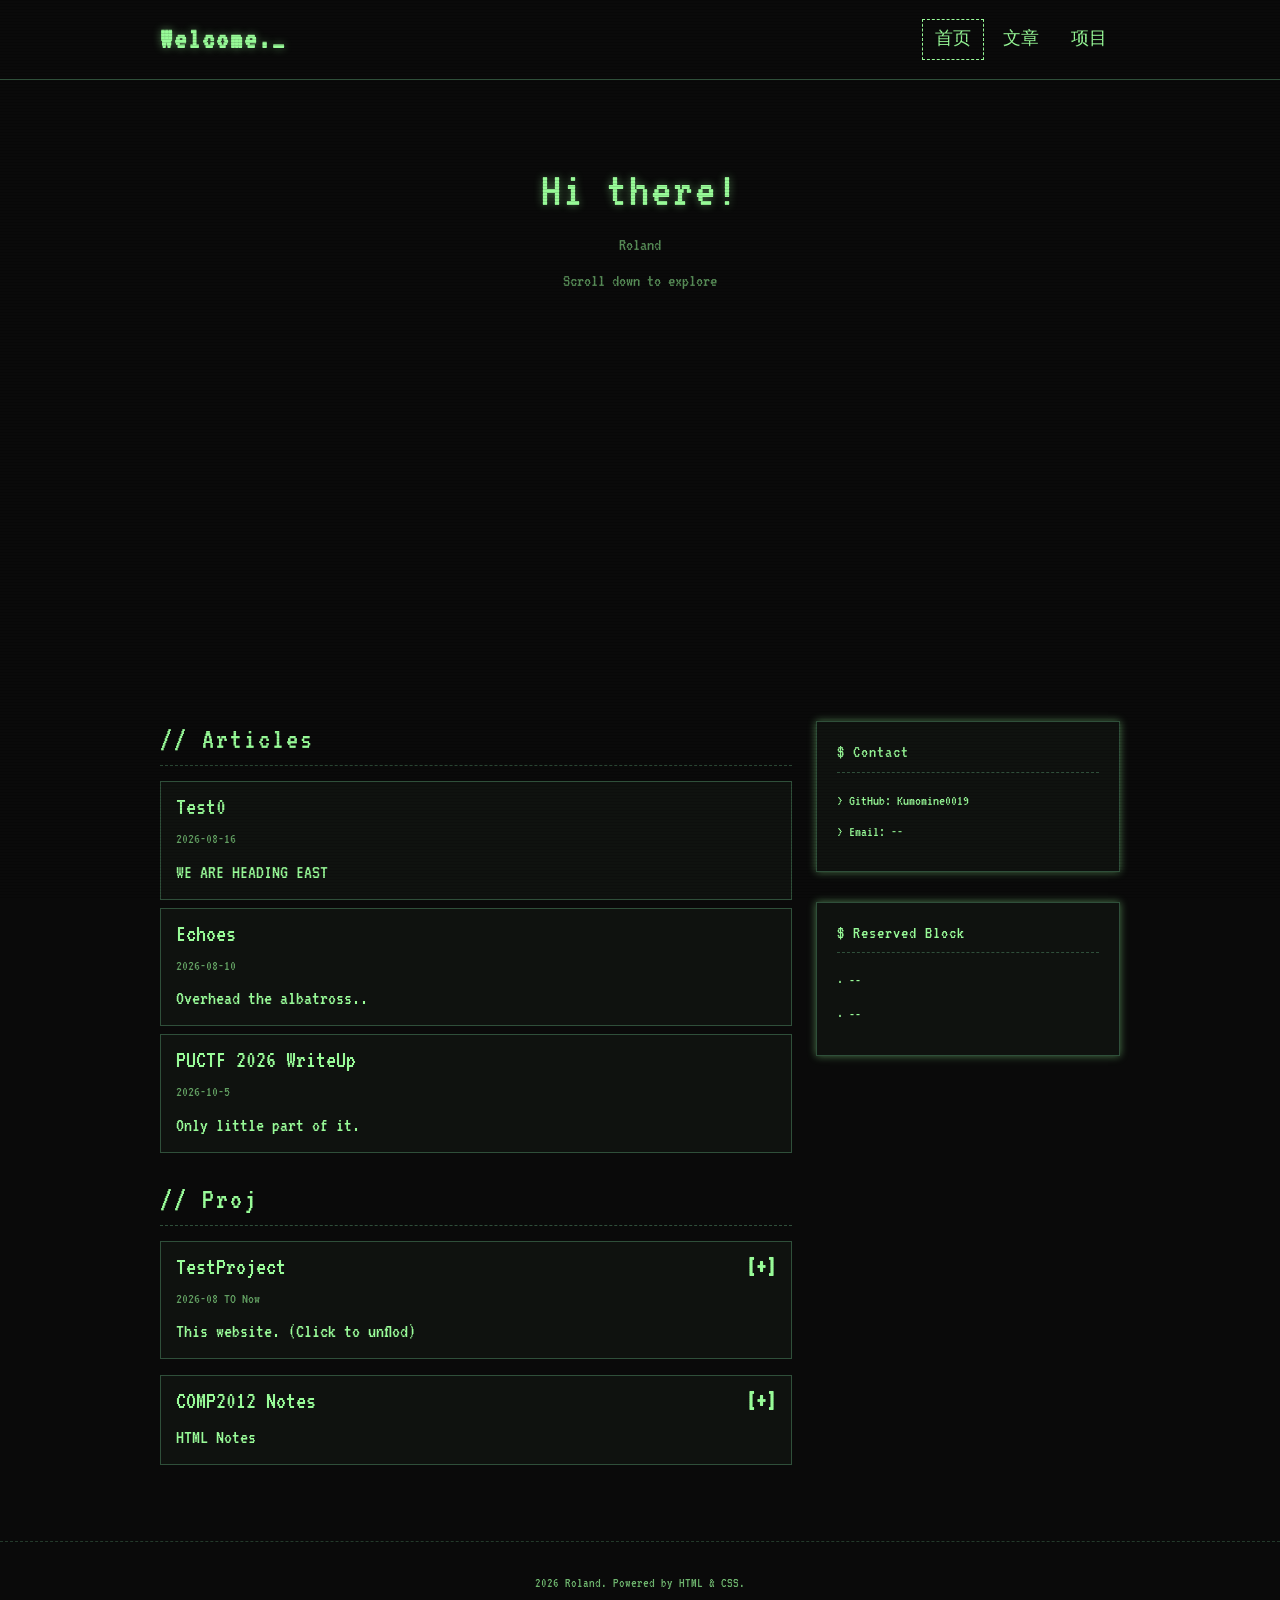
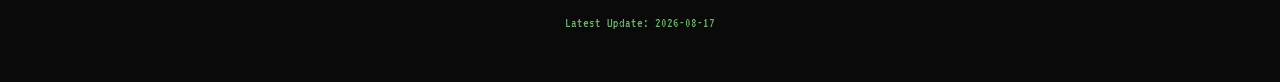
<file: index.html>
<!DOCTYPE html>
<html lang="zh-CN">
    <head>
        <meta charset="UTF-8">
        <meta name="viewport" content="width=device-width, initial-scale=1.0">
        
        <link rel="icon" href="https://media.prts.wiki/b/b4/Logo_%E8%8E%B1%E8%8C%B5%E7%94%9F%E5%91%BD.png" type="image/png">
        <link href="https://cdn.jsdelivr.net/npm/bootstrap@5.3.8/dist/css/bootstrap.min.css" rel="stylesheet">
         <script src="https://cdn.jsdelivr.net/npm/bootstrap@5.3.8/dist/js/bootstrap.bundle.min.js" ></script>
        <link href="styles.css" rel="stylesheet">
        <title>Roland's Blog</title>
    </head>
    <body>
        <!-- ================= 1. 顶部导航栏区块 ================= -->
        <nav class="my-custom-nav">
            <div class="nav-container">
                <a href="index.html" class="logo">Welcome.<span class="logo-dot">_</span></a>
                <ul class="nav-links">
                    <li><a href="#hero" class="active" data-section="hero">首页</a></li>
                    <li><a href="#articles" data-section="articles">文章</a></li>
                    <li><a href="#projects" data-section="projects">项目</a></li>
                </ul>
            </div>
        </nav>

        <!-- ================= 2. 顶部个人介绍 ================= -->
        <section class="hero-section" id="hero">
            <div class="container text-center">
                <h1>Hi there!</h1>
                <p class="subtitle">Roland</p>
                <p class="subtitle">Scroll down to explore</p>
            </div>
        </section>

        <!-- ================= 3. 主体内容：左右分栏布局 ================= -->
        <main class="container main-layout">
            <div class="row g-4"> 

                <!-- 【左侧区域：约 70%】 -->
                <div class="col-lg-8">
                    
                    <!-- 🟢 修复：加上了文章区块的外壳和 row -->
                    <section class="content-section" id="articles">
                        <h2 class="section-title">Articles</h2>
                        <div class="row">
                            <div class="col-12 mb-2">
                                <a href="Articles/article1.html" class="card-box">
                                    <h3>Test0</h3>
                                    <p class="date">2026-08-16</p>
                                    <p class="desc">WE ARE HEADING EAST</p>
                                </a>
                            </div>
                            <div class="col-12 mb-2">
                                <a href="Articles/article2.html" class="card-box">
                                    <h3>Echoes</h3>
                                    <p class="date">2026-08-10</p>
                                    <p class="desc">Overhead the albatross..</p>
                                </a>
                            </div>

                            <div class="col-12 mb-2">
                                <a href="Articles/article3.html" class="card-box">
                                    <h3>PUCTF 2026 WriteUp</h3>
                                    <p class="date">2026-10-5</p>
                                    <p class="desc">Only little part of it.</p>
                                </a>
                            </div>
                        </div>
                    </section>

                                        <!-- 项目展示区块 -->
                    <section class="content-section" id="projects">
                        <h2 class="section-title">Proj</h2>
                        <div class="row">
                            
                            <!-- 🟢 项目卡片 1 -->
                            <div class="col-12 mb-3">
                                <div class="project-card-wrapper">
                                    
                                    <!-- 1. 头部触发器 (点击这里展开) -->
                                    <!-- 注意：加了 collapsed 类，以及 data-bs-toggle 属性 -->
                                    <div class="card-box project-header collapsed" 
                                        data-bs-toggle="collapse" 
                                        data-bs-target="#projectDetails1" 
                                        aria-expanded="false" 
                                        aria-controls="projectDetails1">
                                        <h3>TestProject <span class="toggle-icon"></span></h3>
                                        <p class="date">2026-08 TO Now</p>
                                        <p class="desc">This website. (Click to unflod)</p>
                                    </div>

                                    <!-- 2. 隐藏的下拉内容区域 -->
                                    <div class="collapse" id="projectDetails1">
                                        <div class="project-details-box">
                                            <p class="detail-text">
                                                > 用了 HTML5, CSS3 和 Bootstrap 5 构建的个人博客。
                                                实现了黑底绿字的 CRT 终端复古风格，支持像素字体和响应式布局.!
                                            </p>
                                            
                                            <!-- 外部跳转按钮 -->
                                            <div class="project-links">
                                                <a href="index.html" target="_blank" class="btn-link-custom">Visit</a>
                                                <a href="https://github.com/Kumomine0019/kumomine0019.github.io" target="_blank" class="btn-link-custom">View Source</a>
                                            </div>
                                        </div>

                                    </div>
                                </div>
                            </div>

                            <div class="col-12 mb-3">
                                <div class="project-card-wrapper">
                                    <div class="card-box project-header collapsed" data-bs-toggle="collapse" data-bs-target="#projectDetails2">
                                        <h3>COMP2012 Notes<span class="toggle-icon"></span></h3>
                                        <p class="desc">HTML Notes</p>
                                    </div>
                                    <div class="collapse" id="projectDetails2">
                                        <div class="project-details-box">
                                            <p class="detail-text">
                                                > COMP2012 Notes here.
                                            </p>
                                            
                                            <!-- 外部跳转按钮 -->
                                            <div class="project-links">
                                                <a href="index.html" target="_blank" class="btn-link-custom">Visit</a>
                                                <!--
                                                <a href="https://github.com/Kumomine0019/kumomine0019.github.io" target="_blank" class="btn-link-custom">View Source</a>
                                            </div>
                                            -->
                                        </div>

                                    </div>
                                </div>
                            </div> 
                            <!-- 🟢 如果你要加项目 2，复制上面的结构，但一定要把 id 和 target 改成 2！ -->
                            <!-- 
                            <div class="col-12 mb-3">
                                <div class="project-card-wrapper">
                                    <div class="card-box project-header collapsed" data-bs-toggle="collapse" data-bs-target="#projectDetails2">
                                        <h3>Project 2 <span class="toggle-icon"></span></h3>
                                        <p class="desc">Another cool project.</p>
                                    </div>
                                    <div class="collapse" id="projectDetails2">
                                        ...内容...
                                    </div>
                                </div>
                            </div> 
                            -->

                        </div>
                    </section>

                </div>

                <!-- 【右侧区域：约 30%】 -->
                <div class="col-lg-4">
                    <aside class="sidebar-block">
                        <h3 class="sidebar-title">Contact</h3>
                        <div class="contact-list">
                            <p>> GitHub: Kumomine0019</p>
                            <p>> Email: --</p>
                            
                        </div>
                    </aside>

                    <aside class="sidebar-block">
                        <h3 class="sidebar-title">Reserved Block</h3>
                        <p>· --</p>
                        <p>· --</p>
                    </aside>
                </div>

            </div>
        </main>

        <!-- ================= 4. 页脚 ================= -->
        <footer class="footer">
            <div class="container text-center">
                <p>2026 Roland. Powered by HTML & CSS.</p>
                <p>Latest Update: 2026-08-17</p>
            </div>
        </footer>

        <script>
            // 获取所有导航链接和需要监听的区块
            const navLinks = document.querySelectorAll('.nav-links a');
            const sections = ['hero', 'articles', 'projects'].map(id => document.getElementById(id));

            // 点击导航链接时平滑滚动（考虑到sticky导航栏的偏移）
            navLinks.forEach(link => {
                link.addEventListener('click', function(e) {
                    const targetId = this.getAttribute('data-section');
                    if (targetId) {
                        e.preventDefault();
                        const targetSection = document.getElementById(targetId);
                        if (targetSection) {
                            const navHeight = document.querySelector('.my-custom-nav').offsetHeight;
                            const targetPosition = targetSection.getBoundingClientRect().top + window.pageYOffset - navHeight + 1;
                            window.scrollTo({
                                top: targetPosition,
                                behavior: 'smooth'
                            });
                        }
                    }
                });
            });

            // 滚动监听：高亮当前可见区块对应的导航项
            function updateActiveNav() {
                const navHeight = document.querySelector('.my-custom-nav').offsetHeight;
                const scrollPosition = window.pageYOffset + navHeight + 20;

                let currentSection = 'hero';
                sections.forEach(section => {
                    if (section && section.offsetTop <= scrollPosition) {
                        currentSection = section.id;
                    }
                });

                // 如果在页面底部，高亮最后一个区块
                if ((window.innerHeight + window.pageYOffset) >= document.body.offsetHeight - 2) {
                    currentSection = sections[sections.length - 1].id;
                }

                navLinks.forEach(link => {
                    link.classList.remove('active');
                    if (link.getAttribute('data-section') === currentSection) {
                        link.classList.add('active');
                    }
                });
            }

            // 节流滚动事件
            let ticking = false;
            window.addEventListener('scroll', function() {
                if (!ticking) {
                    window.requestAnimationFrame(function() {
                        updateActiveNav();
                        ticking = false;
                    });
                    ticking = true;
                }
            });

            // 页面加载完成后初始化
            updateActiveNav();
        </script>
    </body>
</html>
</file>
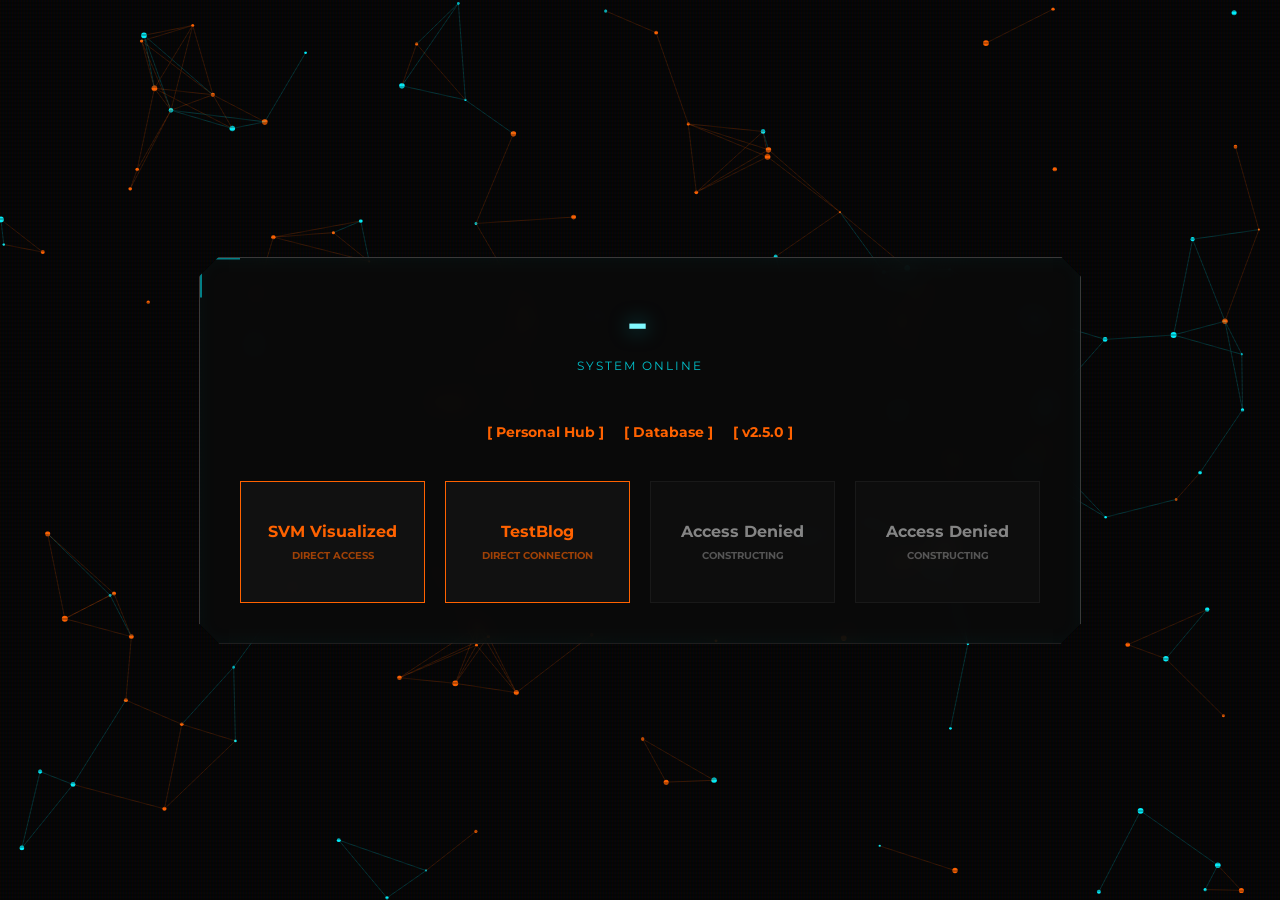
<file: Abd_index.html>
<!DOCTYPE html>
<html lang="zh-CN">
<head>
    <link rel="icon" href="https://media.prts.wiki/b/b4/Logo_%E8%8E%B1%E8%8C%B5%E7%94%9F%E5%91%BD.png" type="image/png">
    <meta charset="UTF-8">
    <meta name="viewport" content="width=device-width, initial-scale=1.0">
    <title>Navigation Center</title>
    <link href="https://fonts.googleapis.com/css2?family=Montserrat:wght@400;700&family=Orbitron:wght@400;700&display=swap" rel="stylesheet">
    <style>
        :root {
            --rhine-orange: #ff6200;
            --tech-cyan: #00f2ff;
            --bg-dark: #050505;
            --panel-bg: rgba(10, 10, 10, 0.8);
            --border-color: rgba(255, 255, 255, 0.2);
        }

        body {
            margin: 0;
            padding: 0;
            height: 100vh;
            display: flex;
            justify-content: center;
            align-items: center;
            background: var(--bg-dark);
            font-family: 'Montserrat', sans-serif;
            color: #ffffff;
            overflow: hidden;
        }

        /* 交互背景 Canvas */
        #bg-canvas {
            position: fixed;
            top: 0;
            left: 0;
            width: 100%;
            height: 100%;
            z-index: 0;
        }

        /* 扫描线效果 */
        body::before {
            content: "";
            position: fixed;
            top: 0;
            left: 0;
            width: 100%;
            height: 100%;
            background: linear-gradient(rgba(18, 16, 16, 0) 50%, rgba(0, 0, 0, 0.25) 50%), 
                        linear-gradient(90deg, rgba(255, 0, 0, 0.06), rgba(0, 255, 0, 0.02), rgba(0, 0, 255, 0.06));
            background-size: 100% 4px, 3px 100%;
            z-index: 2;
            pointer-events: none;
        }

        .container {
            position: relative;
            z-index: 10;
            width: 90%;
            max-width: 800px;
            padding: 40px;
            background: var(--panel-bg);
            backdrop-filter: blur(10px);
            border: 1px solid var(--border-color);
            /* 未来感切角设计 */
            clip-path: polygon(
                0 20px, 20px 0, 
                calc(100% - 20px) 0, 100% 20px, 
                100% calc(100% - 20px), calc(100% - 20px) 100%, 
                20px 100%, 0 calc(100% - 20px)
            );
            box-shadow: 0 0 40px rgba(0, 0, 0, 0.5), inset 0 0 20px rgba(0, 242, 255, 0.05);
            text-align: center;
        }

        /* 装饰性HUD边角 */
        .container::after {
            content: "";
            position: absolute;
            top: 0; left: 0; right: 0; bottom: 0;
            border: 2px solid var(--tech-cyan);
            clip-path: polygon(0 0, 40px 0, 40px 2px, 2px 2px, 2px 40px, 0 40px);
            opacity: 0.5;
        }

        .header {
            margin-bottom: 50px;
            position: relative;
        }

        h1 {
            font-family: 'Orbitron', sans-serif;
            font-size: 2.5rem;
            margin: 0;
            letter-spacing: 5px;
            text-transform: uppercase;
            background: linear-gradient(90deg, #fff, var(--tech-cyan));
            -webkit-background-clip: text;
            -webkit-text-fill-color: transparent;
            filter: drop-shadow(0 0 10px rgba(0, 242, 255, 0.5));
        }

        .status-bar {
            font-size: 12px;
            color: var(--tech-cyan);
            text-transform: uppercase;
            letter-spacing: 2px;
            margin-top: 10px;
            opacity: 0.8;
        }

        .nav-list {
            list-style: none;
            padding: 0;
            margin: 0 0 40px 0;
            display: flex;
            justify-content: center;
            gap: 20px;
            font-size: 0.9rem;
            color: var(--rhine-orange);
            font-weight: bold;
        }

        .nav-list li::before {
            content: "[ ";
        }
        .nav-list li::after {
            content: " ]";
        }

        .nav-grid {
            display: grid;
            grid-template-columns: repeat(auto-fit, minmax(180px, 1fr));
            gap: 20px;
        }

        .nav-item {
            position: relative;
            padding: 20px;
            background: rgba(255, 255, 255, 0.03);
            border: 1px solid rgba(255, 255, 255, 0.1);
            text-decoration: none;
            color: #fff;
            font-weight: bold;
            transition: all 0.4s cubic-bezier(0.175, 0.885, 0.32, 1.275);
            overflow: hidden;
            display: flex;
            flex-direction: column;
            align-items: center;
            justify-content: center;
            min-height: 80px;
        }

        .nav-item::before {
            content: "";
            position: absolute;
            top: 0;
            left: -100%;
            width: 100%;
            height: 100%;
            background: linear-gradient(90deg, transparent, rgba(0, 242, 255, 0.2), transparent);
            transition: 0.5s;
        }

        .nav-item:hover {
            background: rgba(0, 242, 255, 0.1);
            border-color: var(--tech-cyan);
            transform: translateY(-5px);
            box-shadow: 0 10px 20px rgba(0, 242, 255, 0.2);
        }

        .nav-item:hover::before {
            left: 100%;
        }

        /* 核心橙色按钮 */
        .nav-item.primary {
            border-color: var(--rhine-orange);
            color: var(--rhine-orange);
        }
        .nav-item.primary:hover {
            background: rgba(255, 98, 0, 0.15);
            box-shadow: 0 10px 20px rgba(255, 98, 0, 0.2);
        }

        /* 灰度按钮 */
        .nav-item.disabled {
            opacity: 0.5;
            cursor: not-allowed;
            background: rgba(50, 50, 50, 0.2);
        }
        .nav-item.disabled:hover {
            transform: none;
            box-shadow: none;
            border-color: rgba(255, 255, 255, 0.1);
        }

        .btn-tag {
            font-size: 10px;
            text-transform: uppercase;
            margin-top: 8px;
            opacity: 0.6;
        }

        @media (max-width: 600px) {
            .container {
                padding: 20px;
            }
            h1 {
                font-size: 1.5rem;
            }
            .nav-grid {
                grid-template-columns: 1fr;
            }
        }
    </style>
</head>
<body>
    <!-- 交互式背景层 -->
    <canvas id="bg-canvas"></canvas>

    <!-- 主容器 -->
    <div class="container">
        <div class="header">
            <h1>-</h1>
            <div class="status-bar">System Online</div>
        </div>

        <ul class="nav-list">
            <li>Personal Hub</li>
            <li>Database</li>
            <li>v2.5.0</li>
        </ul>

        <div class="nav-grid">
            <!-- 按钮 1: SVM Visualized -->
            <a href="https://kumomine0019.github.io/TestBlog/" target="_blank" class="nav-item primary">
                <span>SVM Visualized</span>
                <span class="btn-tag">Direct Access</span>
            </a>

            <!-- 按钮 2: TestBlog (现已激活) -->
            <a href="https://roland0019.top/TestBlog/TravelBlog1/TravelBlog01.html" class="nav-item primary">
                <span>TestBlog</span>
                <span class="btn-tag">Direct Connection</span>
            </a>

            <!-- 建设中 -->
            <a href="#" class="nav-item disabled">
                <span>Access Denied</span>
                <span class="btn-tag">Constructing</span>
            </a>

            <a href="#" class="nav-item disabled">
                <span>Access Denied</span>
                <span class="btn-tag">Constructing</span>
            </a>
        </div>
    </div>

    <script>
        const canvas = document.getElementById('bg-canvas');
        const ctx = canvas.getContext('2d');
        let particles = [];
        const mouse = { x: null, y: null, radius: 150 };

        window.addEventListener('mousemove', (e) => {
            mouse.x = e.x;
            mouse.y = e.y;
        });

        function resize() {
            canvas.width = window.innerWidth;
            canvas.height = window.innerHeight;
            init();
        }

        class Particle {
            constructor() {
                this.x = Math.random() * canvas.width;
                this.y = Math.random() * canvas.height;
                this.size = Math.random() * 2 + 1;
                this.baseX = this.x;
                this.baseY = this.y;
                this.density = (Math.random() * 30) + 1;
                this.color = Math.random() > 0.5 ? '#ff6200' : '#00f2ff';
            }

            draw() {
                ctx.fillStyle = this.color;
                ctx.beginPath();
                ctx.arc(this.x, this.y, this.size, 0, Math.PI * 2);
                ctx.closePath();
                ctx.fill();
            }

            update() {
                let dx = mouse.x - this.x;
                let dy = mouse.y - this.y;
                let distance = Math.sqrt(dx * dx + dy * dy);
                let forceDirectionX = dx / distance;
                let forceDirectionY = dy / distance;
                let maxDistance = mouse.radius;
                let force = (maxDistance - distance) / maxDistance;
                let directionX = forceDirectionX * force * this.density;
                let directionY = forceDirectionY * force * this.density;

                if (distance < mouse.radius) {
                    this.x -= directionX;
                    this.y -= directionY;
                } else {
                    if (this.x !== this.baseX) {
                        let dx = this.x - this.baseX;
                        this.x -= dx / 10;
                    }
                    if (this.y !== this.baseY) {
                        let dy = this.y - this.baseY;
                        this.y -= dy / 10;
                    }
                }
            }
        }

        function init() {
            particles = [];
            const numberOfParticles = (canvas.width * canvas.height) / 9000;
            for (let i = 0; i < numberOfParticles; i++) {
                particles.push(new Particle());
            }
        }

        function animate() {
            ctx.clearRect(0, 0, canvas.width, canvas.height);
            for (let i = 0; i < particles.length; i++) {
                particles[i].draw();
                particles[i].update();
            }
            connect();
            requestAnimationFrame(animate);
        }

        function connect() {
            for (let a = 0; a < particles.length; a++) {
                for (let b = a; b < particles.length; b++) {
                    let dx = particles[a].x - particles[b].x;
                    let dy = particles[a].y - particles[b].y;
                    let distance = Math.sqrt(dx * dx + dy * dy);

                    if (distance < 100) {
                        ctx.strokeStyle = particles[a].color;
                        ctx.lineWidth = 0.2;
                        ctx.beginPath();
                        ctx.moveTo(particles[a].x, particles[a].y);
                        ctx.lineTo(particles[b].x, particles[b].y);
                        ctx.stroke();
                    }
                }
            }
        }

        window.addEventListener('resize', resize);
        resize();
        animate();
    </script>
</body>
</html>
</file>
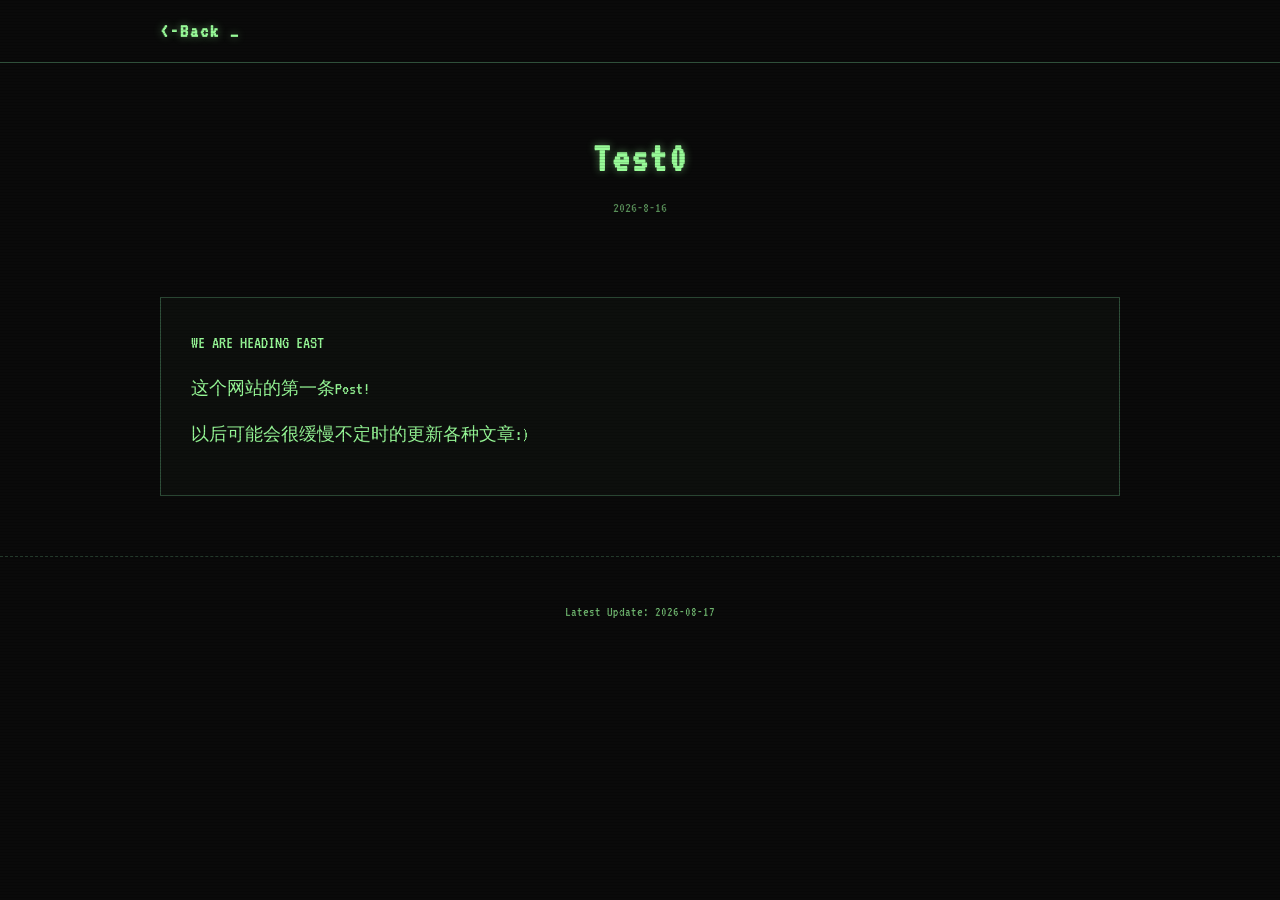
<file: Articles/article1.html>
<!DOCTYPE html>
<html lang="zh">
<head>
    <meta charset="UTF-8">
    <meta name="viewport" content="width=device-width, initial-scale=1.0">
    <title>文章标题</title>
    <link rel="stylesheet" href="article.css">
</head>
<body>

    <nav class="my-custom-nav">
        <div class="nav-container">
            <a href="../index.html" class="logo"> <-Back
                <span class="logo-dot">_</span>
            </a>
            <ul class="nav-links">
                <!--
                <li><a href="/">首页</a></li>
                <li><a href="/articles">文章</a></li>
                <li><a href="/projects">项目</a></li>
            -->
            </ul>
        </div>
    </nav>

    <section class="article-hero">
        <div class="container">
            <h1>Test0</h1>
            <p class="article-meta">2026-8-16</p>
        </div>
    </section>

    <main class="article-body">
        <div class="container">
            <article class="article-content">
                WE ARE HEADING EAST
                <p>这个网站的第一条Post!</p>
                <p>以后可能会很缓慢不定时的更新各种文章:)</p>
            </article>
        </div>
    </main>

    <footer class="footer">
        <div class="container">
            <p>Latest Update: 2026-08-17</p>
        </div>
    </footer>

</body>
</html>
</file>
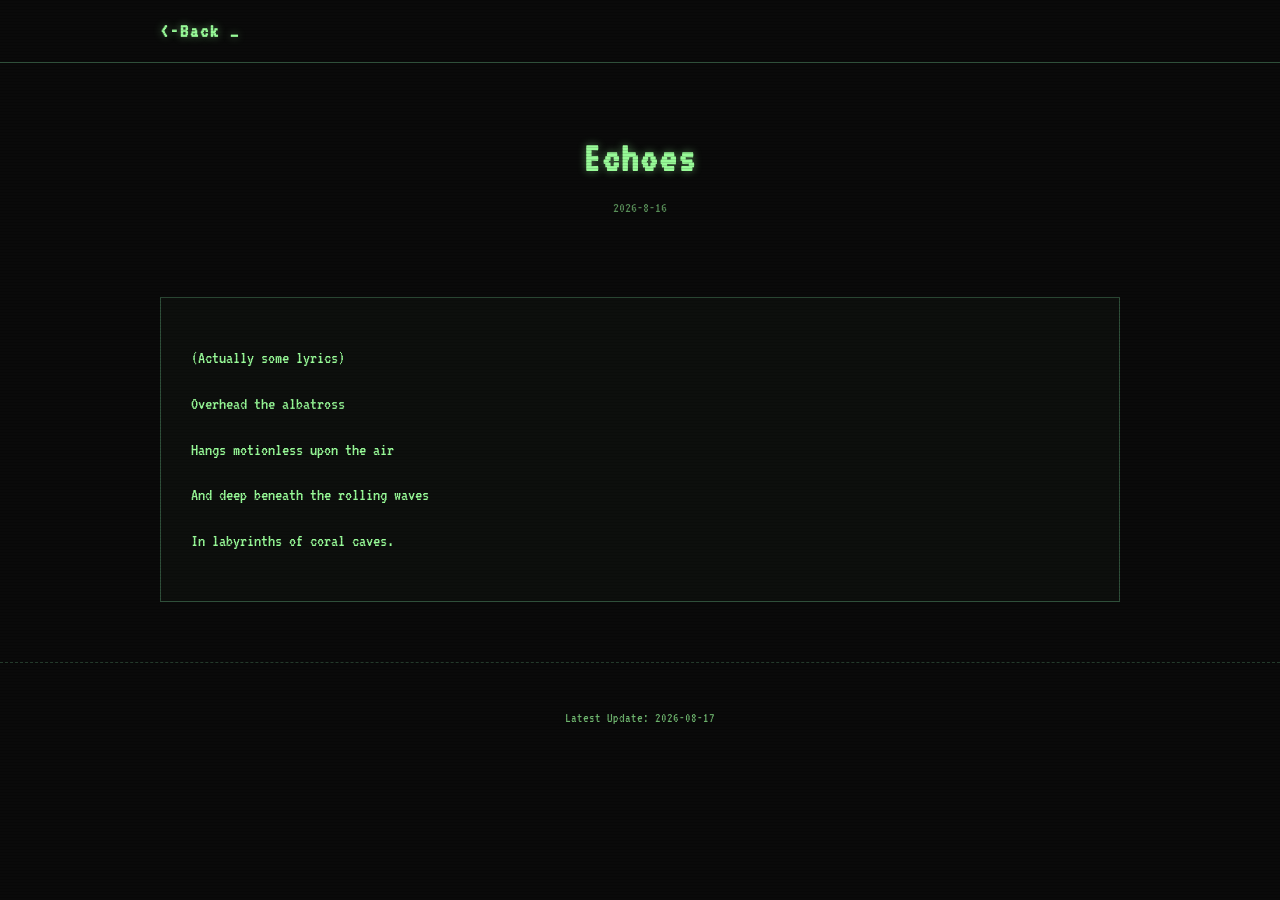
<file: Articles/article2.html>
<!DOCTYPE html>
<html lang="zh">
<head>
    <meta charset="UTF-8">
    <meta name="viewport" content="width=device-width, initial-scale=1.0">
    <title>Echoes</title>
    <link rel="stylesheet" href="article.css">
</head>
<body>

    <nav class="my-custom-nav">
        <div class="nav-container">
            <a href="../index.html" class="logo"> <-Back
                <span class="logo-dot">_</span>
            </a>
            <ul class="nav-links">
                <!--
                <li><a href="/">首页</a></li>
                <li><a href="/articles">文章</a></li>
                <li><a href="/projects">项目</a></li>
            -->
            </ul>
        </div>
    </nav>

    <section class="article-hero">
        <div class="container">
            <h1>Echoes</h1>
            <p class="article-meta">2026-8-16</p>
        </div>
    </section>

    <main class="article-body">
        <div class="container">
            <article class="article-content">
                <p>(Actually some lyrics)</p>
               <p>Overhead the albatross</p>
                <p>Hangs motionless upon the air</p>
                <p></p>And deep beneath the rolling waves</p>
                <p>In labyrinths of coral caves.</p>
            </article>
        </div>
    </main>

    <footer class="footer">
        <div class="container">
            <p>Latest Update: 2026-08-17</p>
        </div>
    </footer>

</body>
</html>
</file>
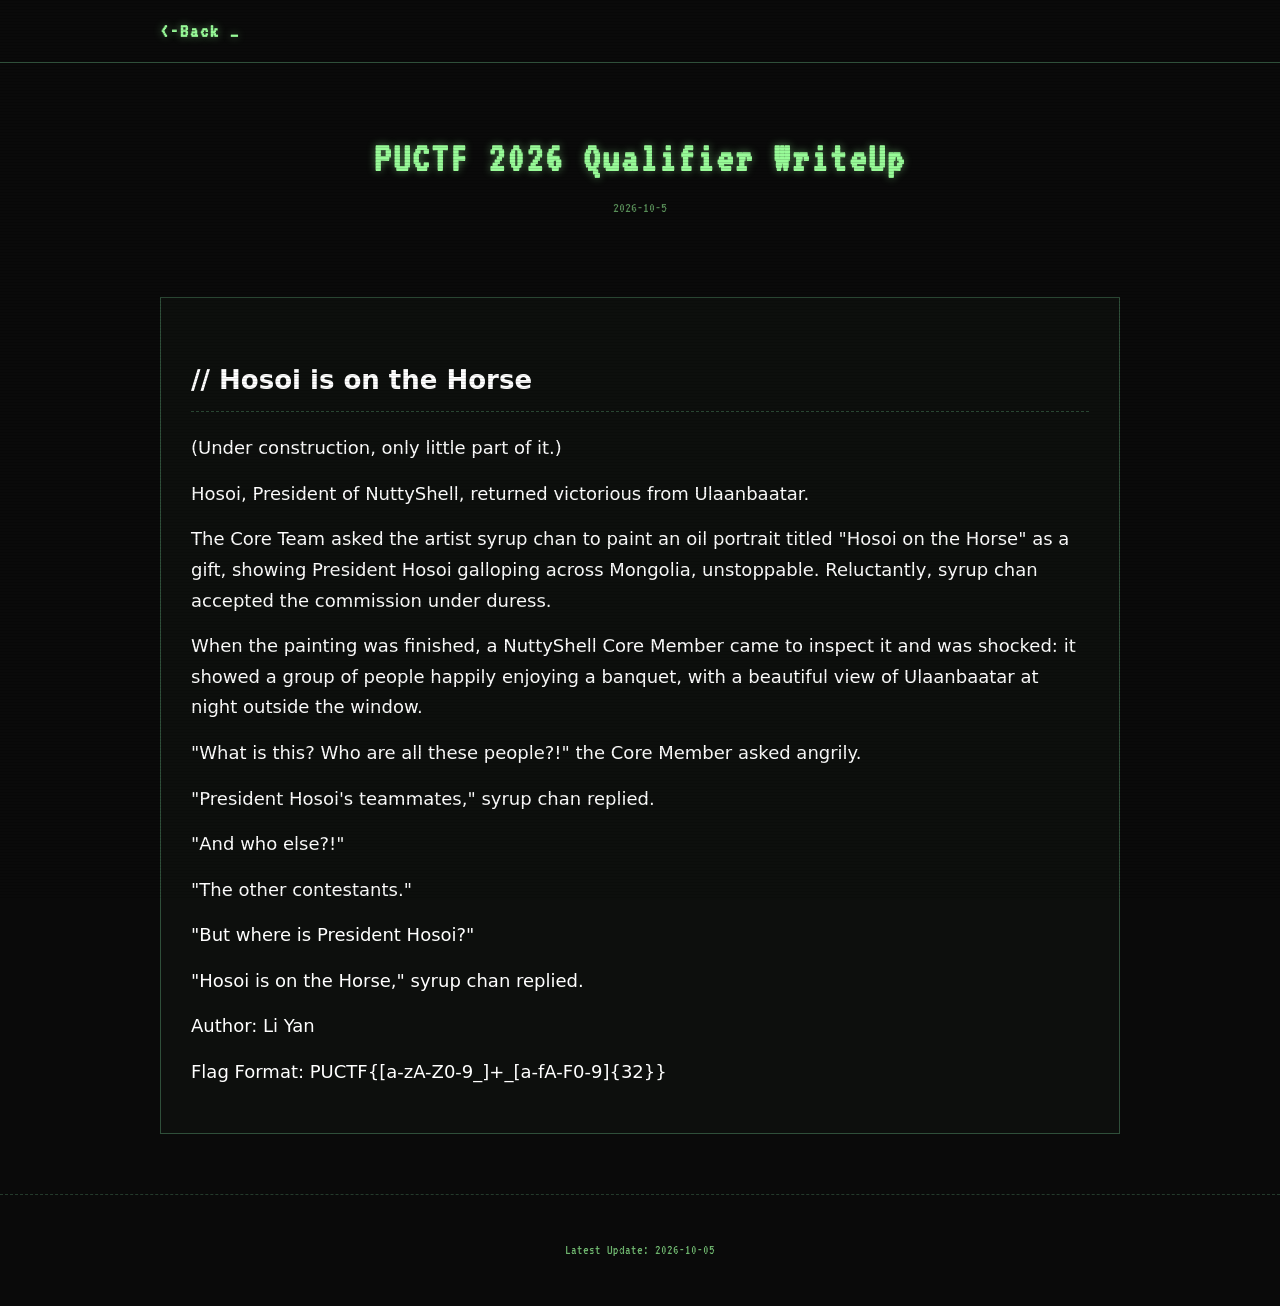
<file: Articles/article3.html>
<!DOCTYPE html>
<html lang="zh">
<head>
    <meta charset="UTF-8">
    <meta name="viewport" content="width=device-width, initial-scale=1.0">
    <title>PUCTF 2026 WriteUp</title>
    <link rel="stylesheet" href="article.css">
    <style>
        .article-content {
            color: #fff;
            font-family: system-ui, sans-serif;
        }
    </style>
</head>
<body>

    <nav class="my-custom-nav">
        <div class="nav-container">
            <a href="../index.html" class="logo"> <-Back
                <span class="logo-dot">_</span>
            </a>
            <ul class="nav-links">
                <!--
                <li><a href="/">首页</a></li>
                <li><a href="/articles">文章</a></li>
                <li><a href="/projects">项目</a></li>
            -->
            </ul>
        </div>
    </nav>

    <section class="article-hero">
        <div class="container">
            <h1>PUCTF 2026 Qualifier WriteUp</h1>
            <p class="article-meta">2026-10-5</p>
        </div>
    </section>

    <main class="article-body">
        <div class="container">
            <article class="article-content">
                <h2>Hosoi is on the Horse</h2>
                (Under construction, only little part of it.)
                <p>Hosoi, President of NuttyShell, returned victorious from Ulaanbaatar.</p>
                <p>The Core Team asked the artist syrup chan to paint an oil portrait titled "Hosoi on the Horse" as a gift, showing President Hosoi galloping across Mongolia, unstoppable. Reluctantly, syrup chan accepted the commission under duress.</p>
                <p>When the painting was finished, a NuttyShell Core Member came to inspect it and was shocked: it showed a group of people happily enjoying a banquet, with a beautiful view of Ulaanbaatar at night outside the window.</p>
                <p>"What is this? Who are all these people?!" the Core Member asked angrily.</p>
                <p>"President Hosoi's teammates," syrup chan replied.</p>
                <p>"And who else?!"</p>
                <p>"The other contestants."</p>
                <p>"But where is President Hosoi?"</p>
                <p>"Hosoi is on the Horse," syrup chan replied.</p>
                <p>Author: Li Yan</p>
                <p>Flag Format: PUCTF{[a-zA-Z0-9_]+_[a-fA-F0-9]{32}}    </p>
                
            </article>
        </div>
    </main>

    <footer class="footer">
        <div class="container">
            <p>Latest Update: 2026-10-05</p>
        </div>
    </footer>

</body>
</html>
</file>
<file: styles.css>
@font-face {
   font-family: "PixelTerminal";
   src: url("fonts/VT323-Regular.ttf") format("truetype");
}

/* =====================================================
   1. 全局变量与基础设置 (Global)
   ===================================================== */
:root {
    --bg:    #0a0a0a;
    --green: #98fb98;
    --dim:   #2f4f3a;
    --glow:  0 0 8px rgba(152, 251, 152, .45);
}

* { box-sizing: border-box; scroll-behavior: smooth; }

html { scroll-behavior: smooth; }

#hero, #articles, #projects { scroll-margin-top: 70px; }

body {
    margin: 0;
    background: var(--bg);
    color: var(--green);
    /* 像素字体生效！英文走像素风，中文走等线 */
    font-family: "PixelTerminal", "DengXian Light", "等线 Light", "PingFang SC", sans-serif;
    font-size: 18px;
    line-height: 1.7;
}

::selection { background: var(--green); color: var(--bg); }

/* CRT 扫描线 */
body::after {
    content: ""; position: fixed; inset: 0; pointer-events: none; z-index: 9999;
    background: repeating-linear-gradient(0deg, transparent, transparent 2px, rgba(0, 0, 0, .12) 2px, rgba(0, 0, 0, .12) 3px);
}

.container { max-width: 1000px; margin: 0 auto; padding: 0 20px; }
a { color: var(--green); }

/* =====================================================
   2. 导航栏 (Navbar)
   ===================================================== */
.my-custom-nav { position: sticky; top: 0; z-index: 100; background: var(--bg); border-bottom: 1px solid var(--dim); }
.nav-container { max-width: 1000px; margin: 0 auto; padding: 14px 20px; display: flex; justify-content: space-between; align-items: center; flex-wrap: wrap; gap: 10px; }
.logo { font-size: 30px; font-weight: bold; letter-spacing: 2px; text-decoration: none; color: var(--green); text-shadow: var(--glow); }
.logo-dot { animation: blink 2s steps(2) infinite; }
@keyframes blink { 50% { opacity: 0; } }

.nav-links { display: flex; gap: 6px; flex-wrap: wrap; list-style: none; margin: 0; padding: 0; }
.nav-links a { display: block; padding: 4px 12px; color: var(--green); text-decoration: none; border: 1px solid transparent; transition: all 0.2s; }
.nav-links a:hover { background: var(--green); color: var(--bg); }
.nav-links a.active { border: 1px dashed var(--green); }

/* =====================================================
   3. 头部介绍 (Hero)
   ===================================================== */
.hero-section { padding: 80px 0 400px; text-align: center; }
.hero-section h1 { letter-spacing: 2px; text-shadow: var(--glow); margin-bottom: 10px; font-size: 50px; }
.subtitle { opacity: .55; margin: 5px 0; }

/* =====================================================
   4. 主体布局 (Main Layout)
   ===================================================== */
.main-layout { padding-top: 20px; padding-bottom: 60px; }

/* =====================================================
   5. 左侧：卡片样式 (Cards) - 包含极致压扁代码
   ===================================================== */
.content-section { padding: 0 0 20px 0; }
.main-layout .content-section:last-child { padding-bottom: 0; }

.section-title { font-size: 30px; letter-spacing: 2px; margin-bottom: 15px; padding-bottom: 8px; border-bottom: 1px dashed var(--dim); }
.section-title::before { content: "// "; }

.card-box {
    display: block; text-decoration: none; color: inherit;
    padding: 10px 15px; border: 1px solid var(--dim); background: rgba(152, 251, 152, .03);
    transition: border-color .2s, box-shadow .2s, transform .2s;
}
.card-box:hover { border-color: var(--green); box-shadow: var(--glow); transform: translateY(-2px); }

/* 👇 找回了压扁卡片内部间距的代码 */
.card-box h3 { margin-top: 0; margin-bottom: 4px; font-size: 25px; }
.card-box .date { opacity: .6; font-size: 15px; margin-bottom: 3px; }
.card-box .desc { font-size: 20px; margin-bottom: 0; }

.project-links { margin-top: 10px; }
.project-links a { display: inline-block; margin: 0 10px 0 0; padding: 3px 12px; font-size: 14px; border: 1px solid var(--green); text-decoration: none; transition: all 0.2s; }
.project-links a:hover { background: var(--green); color: var(--bg); }

/* =====================================================
   6. 右侧：侧边栏 (Sidebar)
   ===================================================== */
.sidebar-block { border: 1px solid var(--dim); background: rgba(152, 251, 152, .03); padding: 20px; margin-bottom: 30px; box-shadow: var(--glow); transition: border-color .2s; }
.sidebar-block:hover { border-color: var(--green); }
.sidebar-title { font-size: 18px; margin-top: 0; margin-bottom: 15px; border-bottom: 1px dashed var(--dim); padding-bottom: 8px; letter-spacing: 1px; }
.sidebar-title::before { content: "$ "; }
.sidebar-block p { margin: 8px 0; font-size: 15px; }
.contact-list p { margin: 6px 0; }

/* =====================================================
   7. 页脚 (Footer)
   ===================================================== */
.footer { padding: 30px 0; text-align: center; border-top: 1px dashed var(--dim); font-size: 14px; opacity: .7; }

/* =====================================================
   8. 项目折叠面板专属样式 (Project Accordion)
   ===================================================== */

/* 让卡片头部看起来可以点击 */
.project-header {
    cursor: pointer; /* 鼠标变成小手 */
    position: relative;
    margin-bottom: 0; /* 展开时去掉底部间距，和详情框连在一起 */
}

/* 终端风格的 [+] 和 [-] 切换魔法 */
.toggle-icon {
    float: right;
    color: var(--green);
    font-weight: bold;
    letter-spacing: 0;
}
.project-header.collapsed .toggle-icon::before { content: "[+]"; }
.project-header:not(.collapsed) .toggle-icon::before { content: "[-]"; }

/* 展开后的详情框样式 */
.project-details-box {
    border: 1px solid var(--green); /* 展开后高亮边框 */
    border-top: 1px dashed var(--dim); /* 和头部用虚线隔开 */
    background: rgba(152, 251, 152, .05); /* 稍微亮一点的背景 */
    padding: 20px;
    box-shadow: var(--glow);
    margin-top: -1px; /* 往上贴紧头部 */
}

/* 详细介绍文字：左侧加个终端引用线 */
.detail-text {
    font-size: 15px;
    margin-bottom: 20px;
    border-left: 2px solid var(--dim); 
    padding-left: 12px;
    color: var(--green);
    opacity: 0.9;
}

/* 面板内的按钮样式 */
.project-links .btn-link-custom {
    display: inline-block; 
    margin: 0 10px 0 0;
    padding: 6px 16px; 
    font-size: 15px;
    border: 1px solid var(--green); 
    text-decoration: none;
    color: var(--green);
    background: transparent;
    transition: all 0.2s;
}

.project-links .btn-link-custom:hover { 
    background: var(--green); 
    color: var(--bg); 
    box-shadow: var(--glow);
    text-shadow: none;
}
</file>
<file: Articles/article.css>
@font-face {
    font-family: "PixelTerminal";
    src: url("../fonts/VT323-Regular.ttf") format("truetype");
}

:root {
    --bg:    #0a0a0a;
    --green: #98fb98;
    --dim:   #2f4f3a;
    --glow:  0 0 8px rgba(152, 251, 152, .45);
}

* { box-sizing: border-box; scroll-behavior: smooth; }
html { scroll-behavior: smooth; }

body {
    margin: 0;
    background: var(--bg);
    color: var(--green);
    font-family: "PixelTerminal", "DengXian Light", "等线 Light", "PingFang SC", sans-serif;
    font-size: 18px;
    line-height: 1.7;
}

::selection { background: var(--green); color: var(--bg); }

body::after {
    content: ""; position: fixed; inset: 0; pointer-events: none; z-index: 9999;
    background: repeating-linear-gradient(0deg, transparent, transparent 2px, rgba(0, 0, 0, .12) 2px, rgba(0, 0, 0, .12) 3px);
}

.container { max-width: 1000px; margin: 0 auto; padding: 0 20px; }
a { color: var(--green); }

.my-custom-nav { position: sticky; top: 0; z-index: 100; background: var(--bg); border-bottom: 1px solid var(--dim); }
.nav-container { max-width: 1000px; margin: 0 auto; padding: 14px 20px; display: flex; justify-content: space-between; align-items: center; flex-wrap: wrap; gap: 10px; }
.logo { font-size: 20px; font-weight: bold; letter-spacing: 2px; text-decoration: none; color: var(--green); text-shadow: var(--glow); }
.logo-dot { animation: blink 2s steps(2) infinite; }
@keyframes blink { 50% { opacity: 0; } }

.nav-links { display: flex; gap: 6px; flex-wrap: wrap; list-style: none; margin: 0; padding: 0; }
.nav-links a { display: block; padding: 4px 12px; color: var(--green); text-decoration: none; border: 1px solid transparent; transition: all 0.2s; }
.nav-links a:hover { background: var(--green); color: var(--bg); }
.nav-links a.active { border: 1px dashed var(--green); }

.article-hero { padding: 60px 0 40px; text-align: center; }
.article-hero h1 { font-size: 42px; letter-spacing: 2px; text-shadow: var(--glow); margin-bottom: 10px; margin: 0 0 5px 0;}
.article-meta { opacity: .55; font-size: 15px; margin: 0;  padding-top: 0px; padding-bottom: 0px; line-height: 1.2;}

.article-body { padding: 40px 0 60px; }
.article-content { border: 1px solid var(--dim); padding: 30px; background: rgba(152, 251, 152, .02); }
.article-content h2 { font-size: 26px; margin-top: 30px; border-bottom: 1px dashed var(--dim); padding-bottom: 8px; }
.article-content h2::before { content: "// "; }
.article-content p { margin: 15px 0; }
.article-content pre { background: rgba(0, 0, 0, .4); padding: 15px; border: 1px solid var(--dim); overflow-x: auto; }
.article-content code { background: rgba(0, 0, 0, .3); padding: 2px 6px; }

.footer { padding: 30px 0; text-align: center; border-top: 1px dashed var(--dim); font-size: 14px; opacity: .7; }
</file>
